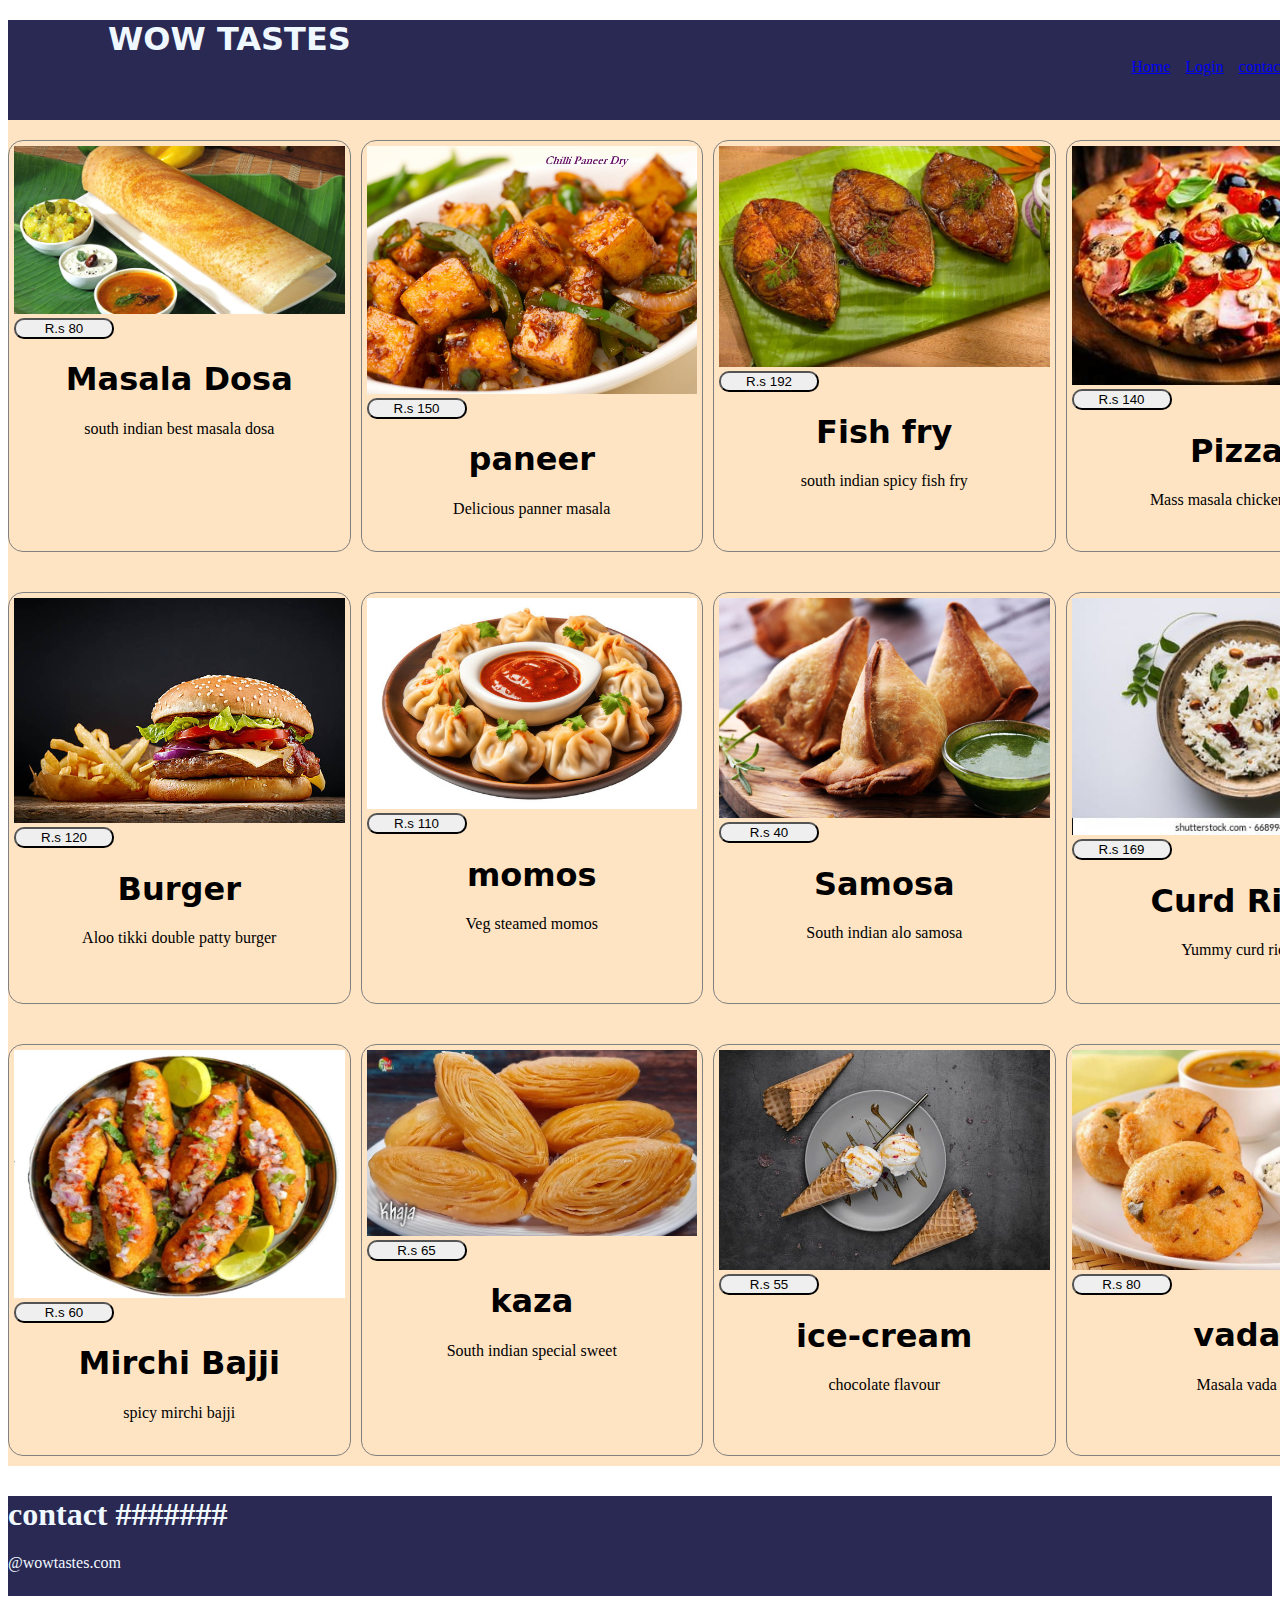
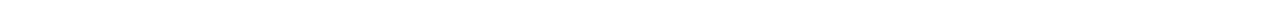
<file: e commerce website/index.html>
<!DOCTYPE html>
<html lang="en">
<head>
    <meta charset="UTF-8">
    <meta name="viewport" content="width=device-width, initial-scale=1.0">
    <title>Document</title>
</head>
<link rel="stylesheet" href="styles.css">
<body>
  <div class="container">
    <header class="header">
      <div class="heading1">
        <h1 class="heading">WOW TASTES</h1>
      </div>
  
    <div class="link">
      <a href="####">Home</a>
      <a href="login.html">Login</a>
      <a href="contact.html">contact</a>
      <a href="about.html"> About us</a>

    </div>
     
     </header>
    <div class="flex">
        <div class="food">
         <div class="box">

          <img class="image" src="dosa1.jpg" alt="">
         <button class="button">R.s 80</button>
        </div>
            <h1 class="h1"> Masala Dosa</h1>
            <p class="p"> south indian best masala dosa</p>
         </div>

         <div class="food">
            <box clas="box">
          <img  class="image"src="paneer.jpg" alt="">
          <button class="button">R.s 150</button>
            </box>
            <h1 class="h1"> paneer</h1>
           <p class="p"> Delicious panner masala </p>
         </div>

         <div class="food">
            <box clas="box">
          <img  class="image"src="fish.jpg" alt="">
          <button class="button">R.s 192</button>
            </box>
            <h1 class="h1"> Fish fry</h1>
            <p class="p"> south indian spicy fish fry</p>
         </div>

         <div class="food">
            <box clas="box">
          <img  class="image"src="pizza.jpeg" alt="">
          <button class="button">R.s 140</button>
            </box>
            <h1 class="h1">Pizza</burger></h1>
            <p class="p">Mass masala chicken pizza</p>
         </div>
        </div>


        <div class="flex3">
          <div class="food">
           <div class="box">
            <img class="image" src="burger.jpg" alt="">
           <button class="button">R.s 120</button>
          </div>
              <h1 class="h1">Burger</h1>
              <p class="p"> Aloo tikki double patty burger</p>
           </div>
  
           <div class="food">
              <box clas="box">
            <img  class="image"src="momos.jpg"alt="">
            <button class="button">R.s 110</button>
              </box>
              <h1 class="h1"> momos</h1>
             <p class="p">Veg steamed momos</p>
           </div>
  
           <div class="food">
              <box clas="box">
            <img  class="image"src="samosa.jpg" alt="">
            <button class="button">R.s 40</button>
              </box>
              <h1 class="h1"> Samosa</h1>
              <p class="p">South indian alo samosa</p>
           </div>
  
           <div class="food">
              <box clas="box">
            <img  class="image"src="rice1.jpg" alt="">
            <button class="button">R.s 169</button>
              </box>
              <h1 class="h1"> Curd Rice</h1>
              <p class="p">Yummy curd rice</p>
           </div>
          </div>

         <div class="flex2">
          <div class="food">
            <div class="box">
             <img class="image" src="bajji2.jpg" alt="">
            <button class="button">R.s 60</button>
           </div>
               <h1 class="h1"> Mirchi Bajji</h1>
               <p class="p">spicy mirchi bajji</p>
            </div>

            <div class="food">
              <div class="box">
               <img class="image" src="kaja2.jpg" alt="">
              <button class="button">R.s 65</button>
             </div>
                 <h1 class="h1">kaza</h1>
                 <p class="p">South indian special sweet</p>
              </div>

              <div class="food">
                <div class="box">
                 <img class="image" src="ice-cream.jpg" alt="">
                <button class="button">R.s 55</button>
               </div>
                   <h1 class="h1"> ice-cream</h1>
                   <p class="p">chocolate flavour</p>
                </div>

                <div class="food">
                  <div class="box">
                   <img class="image" src="vada1.webp" alt="">
                  <button class="button">R.s 80</button>
                 </div>
                     <h1 class="h1"> vada</h1>
                     <p class="p">Masala vada</p>
                  </div>
                 </div>

                  </div>
                  <footer class="footer">
                    <div class="contact" >
                      <h1> contact #######</h1>
                      <p>@wowtastes.com</p>
                    </div>
                  </footer>
 </div>
</body>
</html>
</file>
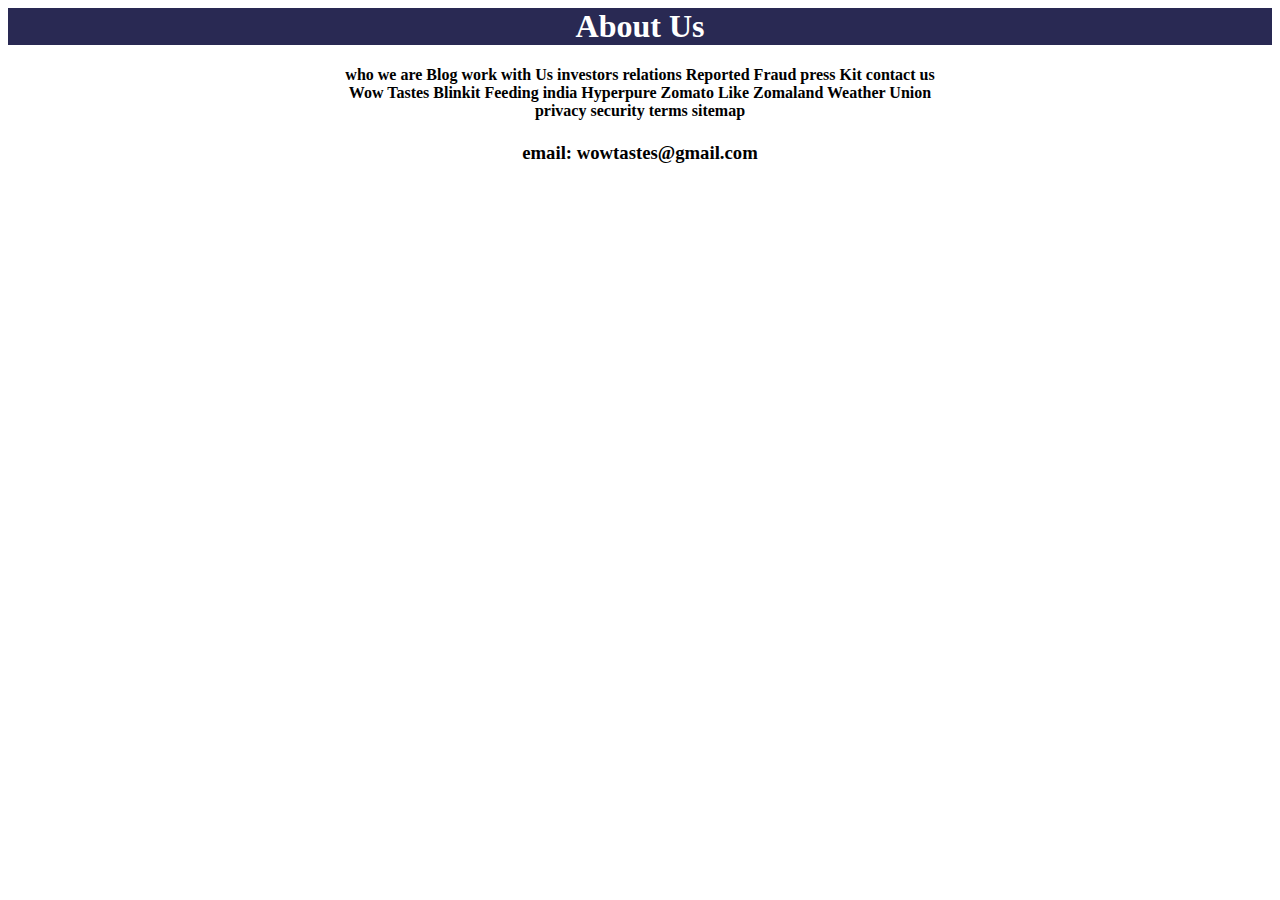
<file: e commerce website/about.html>
<html>
<head>
<style type="text/css">
h1{font-family:elephant;color:white;background-color:rgb(41, 41, 83)}
</style> 
<title>About Us</title>

</head>
<body>
<h1><center>About Us</center></h1>
<h4> <center><b>who we are Blog work with  Us investors relations Reported Fraud press Kit contact us<br>
Wow Tastes Blinkit Feeding india Hyperpure Zomato Like Zomaland Weather Union<br>privacy security terms sitemap</center></b></h4>
<h3><center><b>email: wowtastes@gmail.com</b></center></h3>
</body>
</html>
</file>
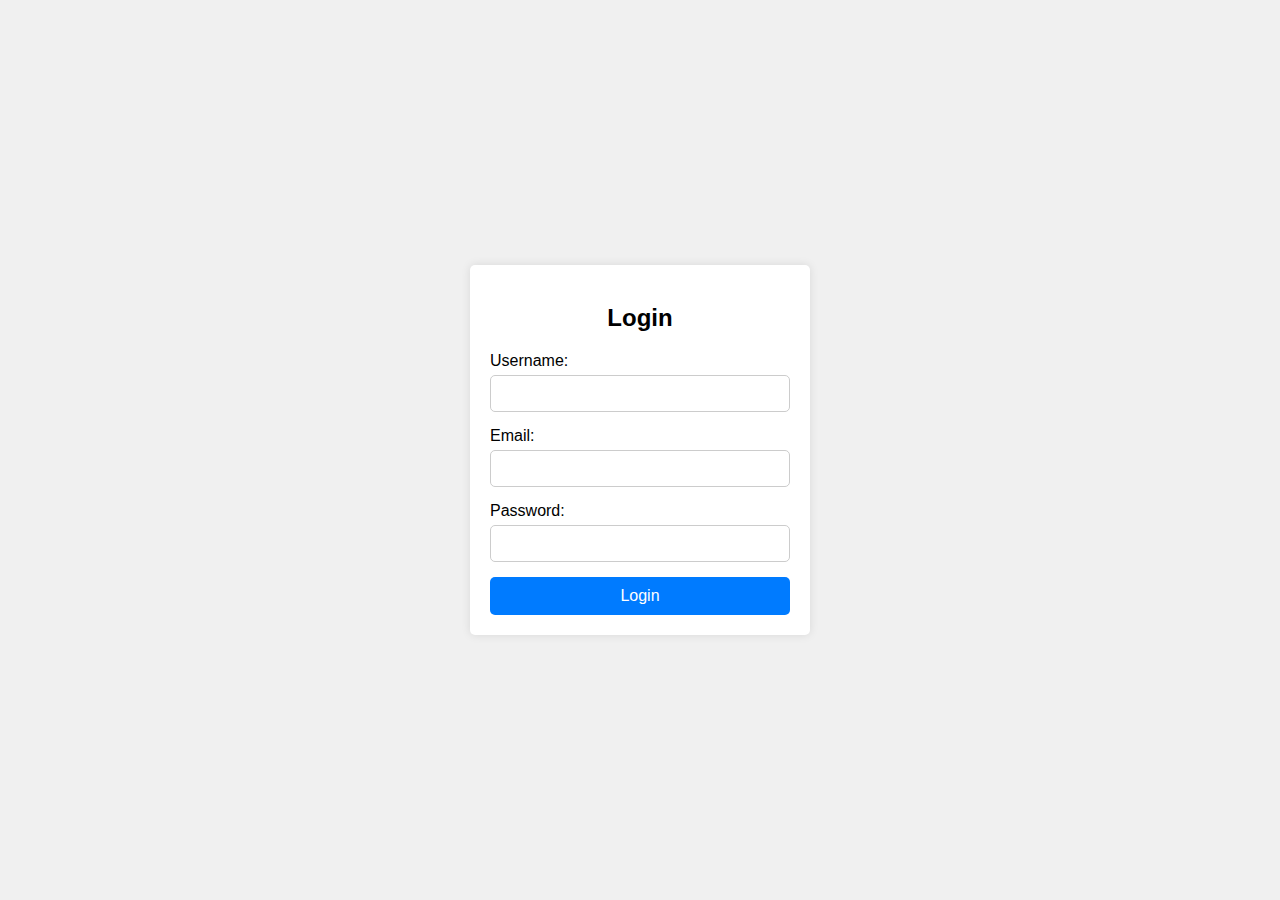
<file: e commerce website/login.html>
<!DOCTYPE html>
<html lang="en">
<head>
    <meta charset="UTF-8">
    <meta name="viewport" content="width=device-width, initial-scale=1.0">
    <title>Login Form</title>
    <link rel="stylesheet" href="login.css">
</head>
<body>
    <div class="login-container">
        <h2>Login</h2>
        <form id="loginForm">
            <div class="form-group">
                <label for="username">Username:</label>
                <input type="text" id="username" name="username" required>
            </div>
            <div class="form-group">
                <label for="email">Email:</label>
                <input type="email" id="email" name="email" required>
            </div>
            <div class="form-group">
                <label for="password">Password:</label>
                <input type="password" id="password" name="password" required>
            </div>
            <button type="submit">Login</button>
        </form>
    </div>
    <script src="login.js"></script>
</body>
</html>
</file>
<file: e commerce website/styles.css>
.header{
    width: 1400px;
    height: 100px;
    background-color:rgb(41, 41, 83);
    

}
.heading1{
    margin-left: 100px;

}
.heading{
    font: size 80%;;
    color: aliceblue;
    font-family: system-ui, -apple-system, BlinkMacSystemFont, 'Segoe UI', Roboto, Oxygen, Ubuntu, Cantarell, 'Open Sans', 'Helvetica Neue', sans-serif;
    margin: auto;
}


.container{
    width: 1400px;
    background-color: bisque;
    margin: 20px auto;
}

.link{ display: flex;
    justify-content: end;
    gap:15px;
    margin-right:50px;
    margin-bottom: 0px;
    color: aliceblue;

    
}

.food{
    width: 400px;
    height: 400px;
    padding: 5px;
    border: solid 1px grey;
    border-radius: 15px;
  transition: 0.5s;
  margin-bottom: 10px;
}
.food:hover{
    width: 460px;
}

.image{

    width: 100%;

}
.flex{
    display:flex;
    gap: 10px;
    margin: 20px auto;
}
.h1{
     text-align: center; 
    font-family: system-ui, -apple-system, BlinkMacSystemFont, 'Segoe UI', Roboto, Oxygen, Ubuntu, Cantarell, 'Open Sans', 'Helvetica Neue', sans-serif;
}
.p{
    text-align: center;
    color: light gray;
}

.button{
    border: 1px light rgb(119, 116, 116);
    border-radius:10px;
    width: 100px;
  
    
}
.box{
    position: relative; 
   

}
.flex2{
    gap: 10px;
    display: flex;
    margin: 30px auto;
}
.flex3{
    gap: 10px;
    display: flex;
    margin: 30px auto;
}
.footer{
    height: 100px;
    background-color:rgb(41, 41, 83) ;
}
.contact{
    color: aliceblue;
   justify-content: space-between;
}
</file>
<file: e commerce website/login.css>
body {
    font-family: Arial, sans-serif;
    background-color: #f0f0f0;
    display: flex;
    justify-content: center;
    align-items: center;
    height: 100vh;
    margin: 0;
}

.login-container {
    background-color: #ffffff;
    padding: 20px;
    border-radius: 5px;
    box-shadow: 0 0 10px rgba(0, 0, 0, 0.1);
    width: 300px;
    text-align: center;
}

h2 {
    margin-bottom: 20px;
}

.form-group {
    margin-bottom: 15px;
    text-align: left;
}

.form-group label {
    display: block;
    margin-bottom: 5px;
}

.form-group input {
    width: 100%;
    padding: 10px;
    border: 1px solid #ccc;
    border-radius: 5px;
    box-sizing: border-box;
}

button {
    width: 100%;
    padding: 10px;
    border: none;
    border-radius: 5px;
    background-color: #007BFF;
    color: #ffffff;
    font-size: 16px;
    cursor: pointer;
}

button:hover {
    background-color: #0056b3;
}
</file>
